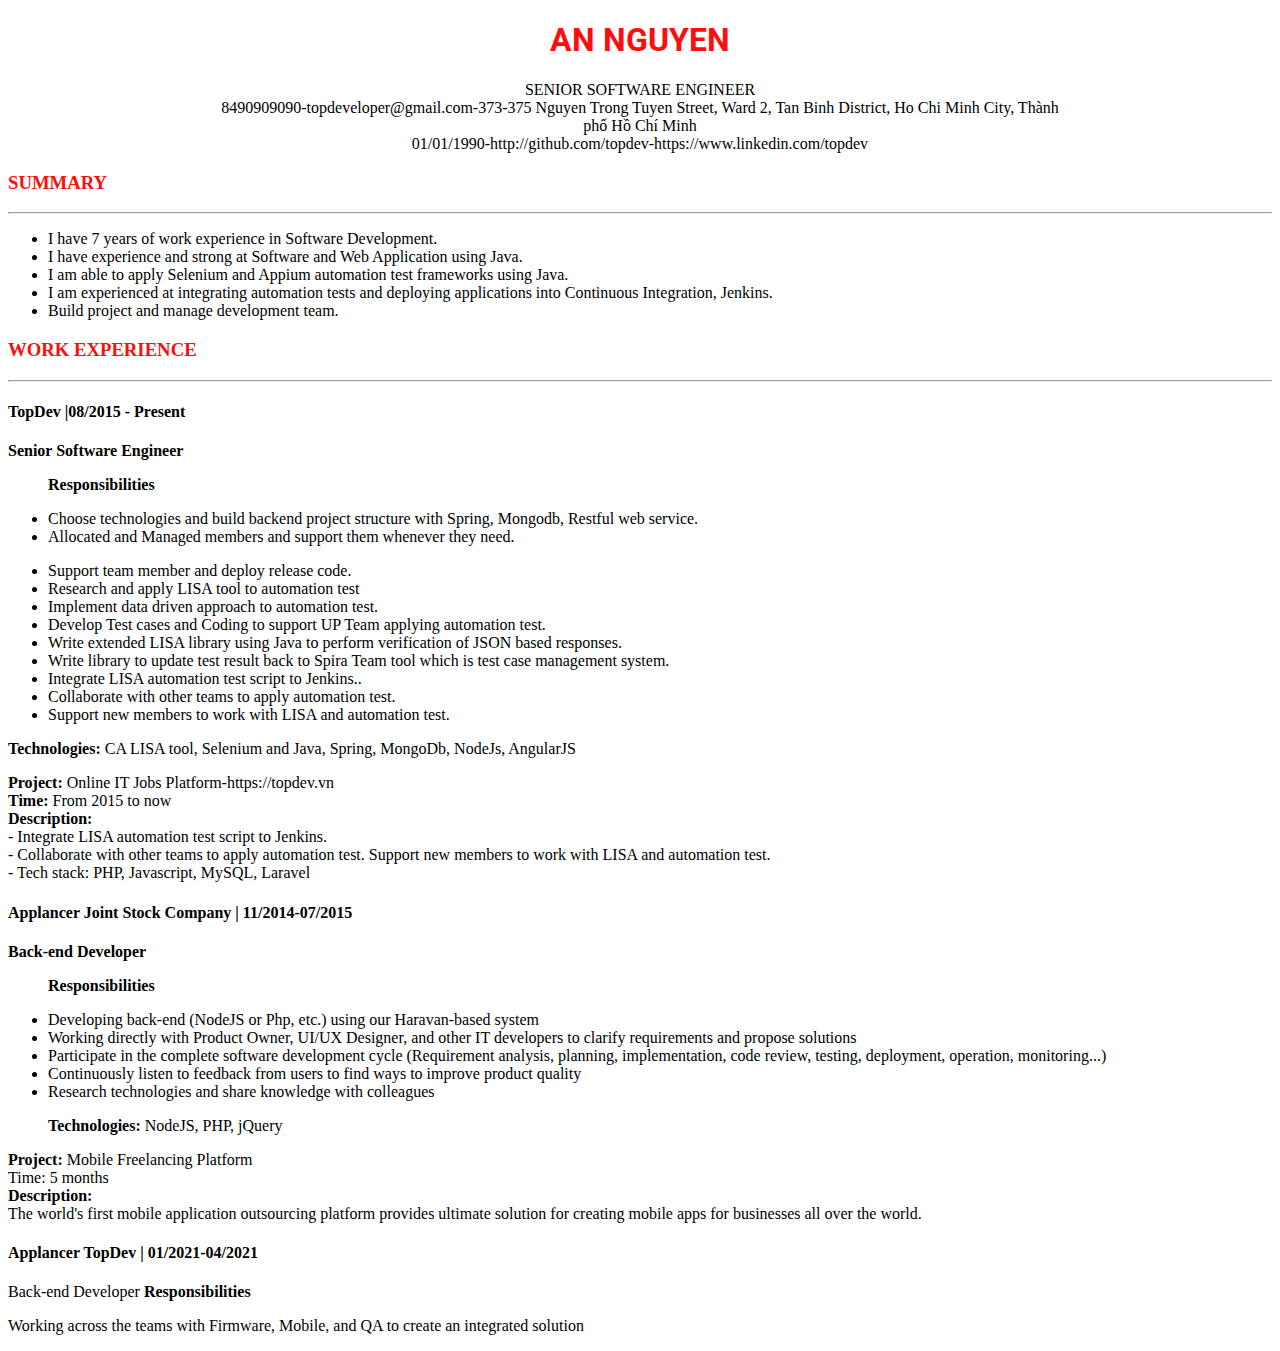
<file: ASMR2.html>
<!DOCTYPE html>
<html lang="en">
<head>
    <meta charset="UTF-8">
    <meta name="viewport" content="width=device-width, initial-scale=1.0">
    <title>Document</title>
    <link rel="preconnect" href="https://fonts.googleapis.com">
<link rel="preconnect" href="https://fonts.gstatic.com" crossorigin>
<link href="https://fonts.googleapis.com/css2?family=Roboto:ital,wght@0,100..900;1,100..900&display=swap" rel="stylesheet">
<link rel="stylesheet" href="AMR.CSS" />
</head>
<body>
    <p></p>
   <div>
    <div>
    <h1>AN NGUYEN</h1>
    <P class="title">SENIOR SOFTWARE ENGINEER <br>
    8490909090-topdeveloper@gmail.com-373-375 Nguyen Trong Tuyen Street, Ward 2, Tan Binh District, Ho Chi Minh City, Thành <br>
phố Hồ Chí Minh <br>
01/01/1990-http://github.com/topdev-https://www.linkedin.com/topdev
    </P>

    <h3>SUMMARY</h3>
    <hr>
    <ul>
        <li>I have 7 years of work experience in Software Development.</li>
        <li>I have experience and strong at Software and Web Application using Java.</li>
        <li>I am able to apply Selenium and Appium automation test frameworks using Java.</li>
        <li>I am experienced at integrating automation tests and deploying applications into Continuous Integration, Jenkins.</li>
        <li>Build project and manage development team.</li>

    </ul>
    <h3>WORK EXPERIENCE</h3>
    <hr>
    <h4>TopDev |08/2015 - Present</h4>
    <p><b>Senior Software Engineer</b></p>
    <ul><p><b>Responsibilities</b></p>
        <li>Choose technologies and build backend project structure with Spring, Mongodb, Restful web service.</li>
        <li>Allocated and Managed members and support them whenever they need.</li>
    </ul>
    <ul>
        <li>Support team member and deploy release code.</li>
        <li>Research and apply LISA tool to automation test</li>
        <li>Implement data driven approach to automation test.</li>
        <li>Develop Test cases and Coding to support UP Team applying automation test.</li>
        <li>Write extended LISA library using Java to perform verification of JSON based responses.</li>
        <li>Write library to update test result back to Spira Team tool which is test case management system.</li>
        <li>Integrate LISA automation test script to Jenkins..</li>
        <li>Collaborate with other teams to apply automation test.</li>
        <li>Support new members to work with LISA and automation test.</li>
    </ul>
    <p><b>Technologies:</b> CA LISA tool, Selenium and Java, Spring, MongoDb, NodeJs, AngularJS</p>
    <p>
        <b>Project:</b> Online IT Jobs Platform-https://topdev.vn <br>
       <b> Time:</b> From 2015 to now <br>
       <b>Description:</b> <br>
       - Integrate LISA automation test script to Jenkins. <br>
       - Collaborate with other teams to apply automation test. Support new members to work with LISA and automation test. <br>
       - Tech stack: PHP, Javascript, MySQL, Laravel

    </p>
    <h4>Applancer Joint Stock Company | 11/2014-07/2015</h4>
    <p><b>Back-end Developer</b> <br>
    </p>
    <ul>
        <p><b>Responsibilities</b></p>
        <li>Developing back-end (NodeJS or Php, etc.) using our Haravan-based system</li>
        <li>Working directly with Product Owner, UI/UX Designer, and other IT developers to clarify requirements and propose solutions</li>
        <li>Participate in the complete software development cycle (Requirement analysis, planning, implementation, code review, testing,
deployment, operation, monitoring...)</li>
        <li>Continuously listen to feedback from users to find ways to improve product quality</li>
        <li>Research technologies and share knowledge with colleagues</li>
        <p><b>Technologies:</b> NodeJS, PHP, jQuery</p>

    </ul>
    <p>
        <b>Project:</b> Mobile Freelancing Platform <br>
        Time: 5 months <br>
        <b>Description:</b> <br>
The world's first mobile application outsourcing platform provides ultimate solution for creating mobile apps for businesses all over
the world.
    </p>
    <h4>Applancer TopDev | 01/2021-04/2021</h4>
    <p>
        <b></b>Back-end Developer</b>
        <b>Responsibilities</b> <br>
        <li>
Working across the teams with Firmware, Mobile, and QA to create an integrated solution
</li>
    </p>
    </div>
    </div>
</body>
</html>
</file>
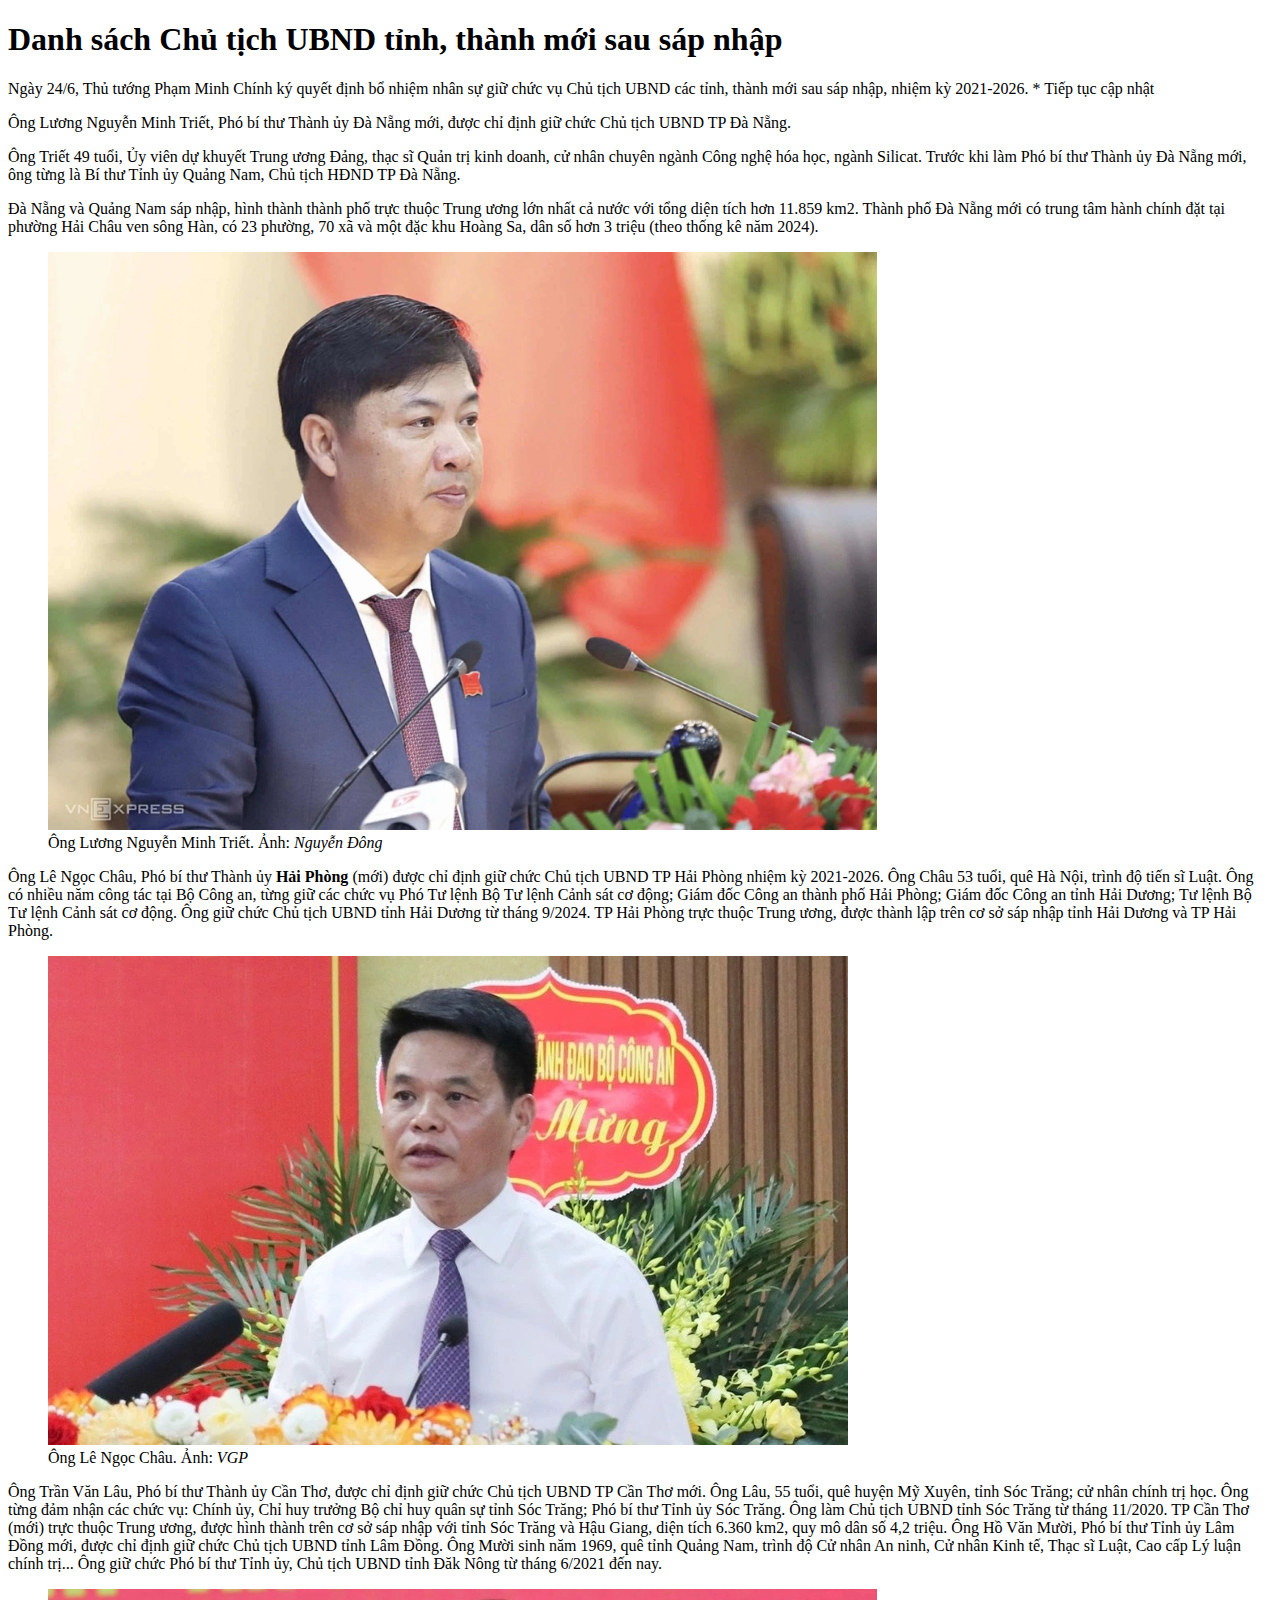
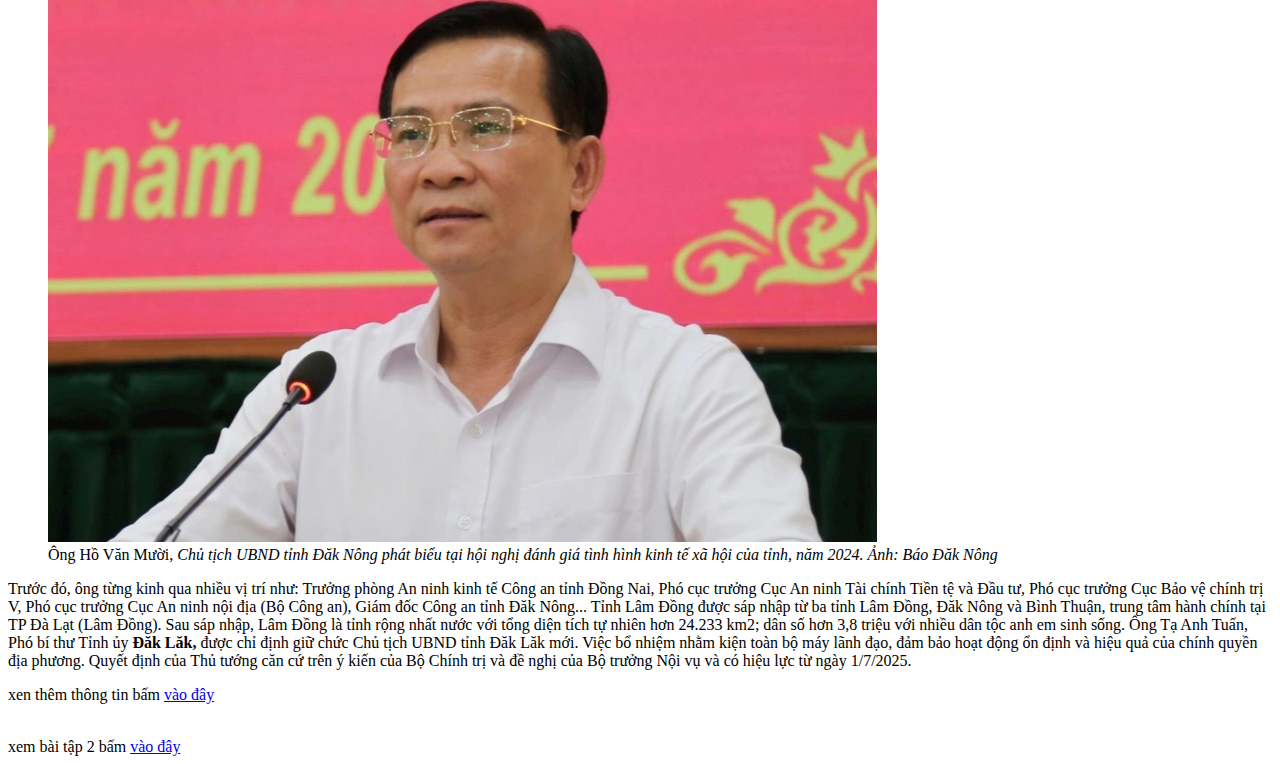
<file: BaiTap1.html>
<!DOCTYPE html>
<html lang="en">
<head>
    <meta charset="UTF-8">
    <meta name="viewport" content="width=device-width, initial-scale=1.0">
    <title>bài tập 1</title>
</head>
<body>
     <h1>Danh sách Chủ tịch UBND tỉnh, thành mới sau sáp nhập</h1>
        
        <p>
            Ngày 24/6, Thủ tướng Phạm Minh Chính ký quyết định bổ nhiệm nhân sự giữ chức vụ Chủ tịch UBND các tỉnh, thành mới sau sáp nhập, nhiệm kỳ 2021-2026.

* Tiếp tục cập nhật
        </p>
        <p>
           Ông Lương Nguyễn Minh Triết, Phó bí thư Thành ủy Đà Nẵng mới, được chỉ định giữ chức Chủ tịch UBND TP Đà Nẵng.

 
        </p>
        <p>
            Ông Triết 49 tuổi, Ủy viên dự khuyết Trung ương Đảng, thạc sĩ Quản trị kinh doanh, cử nhân chuyên ngành Công nghệ hóa học, ngành Silicat. Trước khi làm Phó bí thư Thành ủy Đà Nẵng mới, ông từng là Bí thư Tỉnh ủy Quảng Nam, Chủ tịch HĐND TP Đà Nẵng.


        </p>
        <p>
            Đà Nẵng và Quảng Nam sáp nhập, hình thành thành phố trực thuộc Trung ương lớn nhất cả nước với tổng diện tích hơn 11.859 km2. Thành phố Đà Nẵng mới có trung tâm hành chính đặt tại phường Hải Châu ven sông Hàn, có 23 phường, 70 xã và một đặc khu Hoàng Sa, dân số hơn 3 triệu (theo thống kê năm 2024).


        </p>
        <figure>
        <img src="/images/anh1.png" width="70%" height="70%"/>
         <figcaption>Ông Lương Nguyễn Minh Triết. Ảnh: <i>Nguyễn Đông</i></figcaption>
        </figure>
        <p>
            Ông Lê Ngọc Châu, Phó bí thư Thành ủy <b>Hải Phòng</b> (mới) được chỉ định giữ chức Chủ tịch UBND TP Hải Phòng nhiệm kỳ 2021-2026.

Ông Châu 53 tuổi, quê Hà Nội, trình độ tiến sĩ Luật. Ông có nhiều năm công tác tại Bộ Công an, từng giữ các chức vụ Phó Tư lệnh Bộ Tư lệnh Cảnh sát cơ động; Giám đốc Công an thành phố Hải Phòng; Giám đốc Công an tỉnh Hải Dương; Tư lệnh Bộ Tư lệnh Cảnh sát cơ động. Ông giữ chức Chủ tịch UBND tỉnh Hải Dương từ tháng 9/2024.

TP Hải Phòng trực thuộc Trung ương, được thành lập trên cơ sở sáp nhập tỉnh Hải Dương và TP Hải Phòng.
        </p>  
          <figure>
        <img src="/images/anh3.png"/>
         <figcaption>Ông Lê Ngọc Châu. Ảnh:<i> VGP</i></figcaption>
        </figure>
        <p>
            Ông Trần Văn Lâu, Phó bí thư Thành ủy Cần Thơ, được chỉ định giữ chức Chủ tịch UBND TP Cần Thơ mới.

Ông Lâu, 55 tuổi, quê huyện Mỹ Xuyên, tỉnh Sóc Trăng; cử nhân chính trị học. Ông từng đảm nhận các chức vụ: Chính ủy, Chỉ huy trưởng Bộ chỉ huy quân sự tỉnh Sóc Trăng; Phó bí thư Tỉnh ủy Sóc Trăng. Ông làm Chủ tịch UBND tỉnh Sóc Trăng từ tháng 11/2020.

TP Cần Thơ (mới) trực thuộc Trung ương, được hình thành trên cơ sở sáp nhập với tỉnh Sóc Trăng và Hậu Giang, diện tích 6.360 km2, quy mô dân số 4,2 triệu.

Ông Hồ Văn Mười, Phó bí thư Tỉnh ủy Lâm Đồng mới, được chỉ định giữ chức Chủ tịch UBND tỉnh Lâm Đồng.

Ông Mười sinh năm 1969, quê tỉnh Quảng Nam, trình độ Cử nhân An ninh, Cử nhân Kinh tế, Thạc sĩ Luật, Cao cấp Lý luận chính trị... Ông giữ chức Phó bí thư Tỉnh ủy, Chủ tịch UBND tỉnh Đăk Nông từ tháng 6/2021 đến nay.
        </p>
         <figure>
        <img src="/images/anh2.png" width="70%" height="70%"/>
         <figcaption>Ông Hồ Văn Mười, <i>Chủ tịch UBND tỉnh Đăk Nông phát biểu tại hội nghị đánh giá tình hình kinh tế xã hội của tỉnh, năm 2024. Ảnh: Báo Đăk Nông
</i></figcaption>
        </figure>
        <p>
            Trước đó, ông từng kinh qua nhiều vị trí như: Trưởng phòng An ninh kinh tế Công an tỉnh Đồng Nai, Phó cục trưởng Cục An ninh Tài chính Tiền tệ và Đầu tư, Phó cục trưởng Cục Bảo vệ chính trị V, Phó cục trưởng Cục An ninh nội địa (Bộ Công an), Giám đốc Công an tỉnh Đăk Nông...

Tỉnh Lâm Đồng được sáp nhập từ ba tỉnh Lâm Đồng, Đăk Nông và Bình Thuận, trung tâm hành chính tại TP Đà Lạt (Lâm Đồng). Sau sáp nhập, Lâm Đồng là tỉnh rộng nhất nước với tổng diện tích tự nhiên hơn 24.233 km2; dân số hơn 3,8 triệu với nhiều dân tộc anh em sinh sống.

Ông Tạ Anh Tuấn, Phó bí thư Tỉnh ủy <b>Đăk Lăk,</b> được chỉ định giữ chức Chủ tịch UBND tỉnh Đăk Lăk mới.

Việc bổ nhiệm nhằm kiện toàn bộ máy lãnh đạo, đảm bảo hoạt động ổn định và hiệu quả của chính quyền địa phương. Quyết định của Thủ tướng căn cứ trên ý kiến của Bộ Chính trị và đề nghị của Bộ trưởng Nội vụ và có hiệu lực từ ngày 1/7/2025. 

        </p>

        <p>xen thêm thông tin bấm <a href="/hehe.html">vào đây</a></p> <br>
        xem bài tập 2 bấm <a href="/BaiTap2.html" target="_blank"> vào đây </a>
       
</body>
</html>
</file>
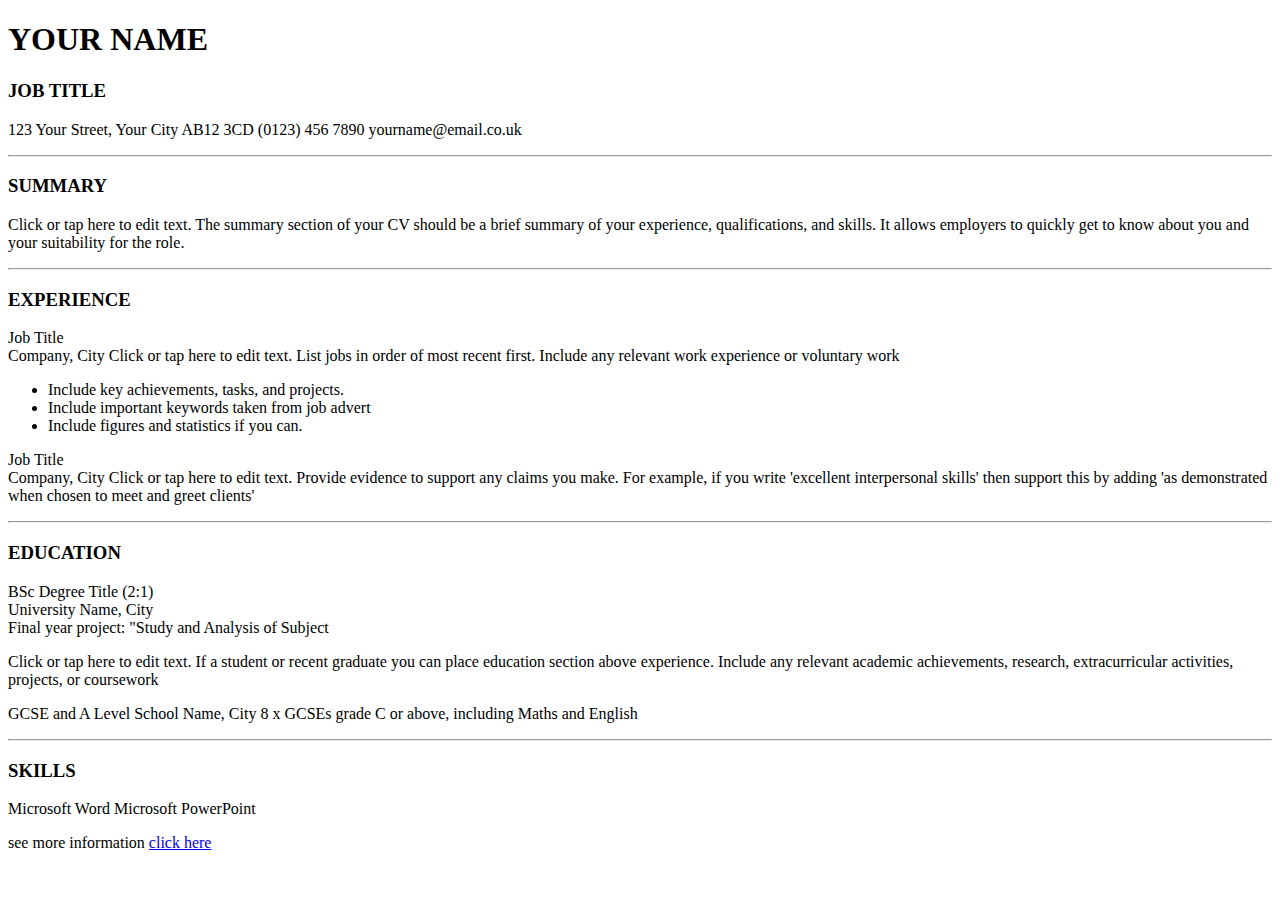
<file: BaiTap2.html>
<!DOCTYPE html>
<html lang="en">
<head>
    <meta charset="UTF-8">
    <meta name="viewport" content="width=device-width, initial-scale=1.0">
    <title>bài tập 2</title>
</head>
<body>
    <h1>YOUR NAME</h1>
    <h3>JOB TITLE</h3>
    <p>
        123 Your Street, Your City AB12 3CD
        (0123) 456 7890
        yourname@email.co.uk
</p>
    <hr>
    <h3>SUMMARY</h3>
    <p>
        Click or tap here to edit text. The summary section of your CV should be a brief summary of your experience, qualifications, and skills. It allows employers to quickly get to know about you and your suitability for the role.
    </p>
    <hr>
    <h3>EXPERIENCE</h3>
    <p>Job Title <br>
                        
     Company, City
     Click or tap here to edit text. List jobs in order of most recent first. Include any relevant work experience or voluntary work
        <ul>
            <li>Include key achievements, tasks, and projects.</li>
            <li>Include important keywords taken from job advert</li>
            <li>Include figures and statistics if you can.</li>
        </ul>
        Job Title<br>
Company, City
Click or tap here to edit text. Provide evidence to support any claims you make. For example, if you write 'excellent interpersonal skills' then support this by adding 'as demonstrated when chosen to meet and greet clients'
    </p>
    <hr>
    <h3>EDUCATION</h3>
    <p>BSc Degree Title (2:1)<br>
     University Name, City<br>
     Final year project: "Study and Analysis of Subject</p>
    <p>Click or tap here to edit text. If a student or recent graduate you can place education section above experience. Include any relevant academic achievements, research, extracurricular activities, projects, or coursework</p>
    <p>GCSE and A Level
     School Name, City
     8 x GCSEs grade C or above, including Maths and English</p>
    <hr>

    <h3>SKILLS</h3>
    <p>Microsoft Word Microsoft PowerPoint</p>
    <p>see more information <a href="/haha.html" target="_blank">click here</a></p>
   
</body>
</html>
</file>
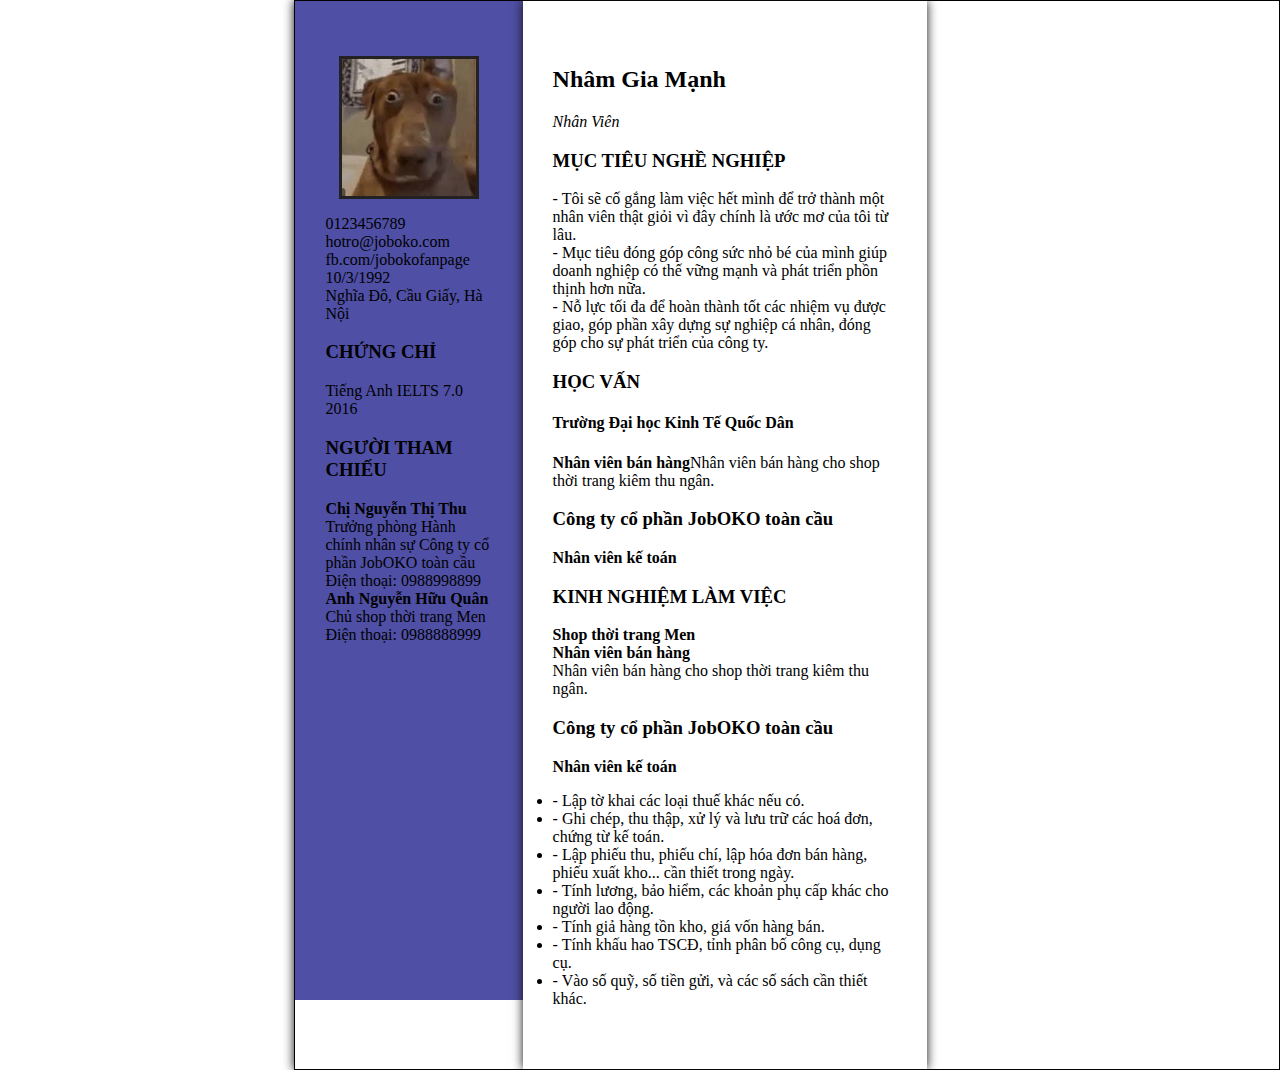
<file: BaiTap3.html>
<!DOCTYPE html>
<html lang="en">
<head>
    <meta charset="UTF-8">
    <meta name="viewport" content="width=device-width, initial-scale=1.0">
    <title>Document</title>
    <link rel="stylesheet" href="BaiTap3.css" />
</head>
<body>
<div class="box">
    <div class="box1">
        <img src="/images/dogmemes.jpg" />
        <p>
            0123456789 <br>
            hotro@joboko.com <br>
            fb.com/jobokofanpage <br>
            10/3/1992 <br>
            Nghĩa Đô, Cầu Giấy, Hà Nội
        </p>
        <h3>CHỨNG CHỈ</h3>
        <p>Tiếng Anh IELTS 7.0 <br>
2016</p>
        <h3>NGƯỜI THAM CHIẾU</h3>
        <p><b>Chị Nguyễn Thị Thu </b>
Trưởng phòng Hành chính nhân sự Công ty cổ phần JobOKO toàn cầu
Điện thoại: 0988998899 <br>
<b> Anh Nguyễn Hữu Quân </b>
Chủ shop thời trang Men
Điện thoại: 0988888999</p>
    </div>
    
    <div class="box2">
        <h2>Nhâm Gia Mạnh</h2>
    <p><i>Nhân Viên </i></p>
    <h3>MỤC TIÊU NGHỀ NGHIỆP</h3>
    <p>
       - Tôi sẽ cố gắng làm việc hết mình để trở thành một nhân viên thật giỏi vì đây chính là ước mơ của tôi từ lâu. <br>
- Mục tiêu đóng góp công sức nhỏ bé của mình giúp doanh nghiệp có thế vững mạnh và phát triển phồn thịnh hơn nữa. <br>
- Nỗ lực tối đa để hoàn thành tốt các nhiệm vụ được giao, góp phần xây dựng sự nghiệp cá nhân, đóng góp cho sự phát triển của công ty. <br>

    </p>
    <h3>HỌC VẤN</h3>
    <h4>Trường Đại học Kinh Tế Quốc Dân</h4>
    <p><b>Nhân viên bán hàng</b>Nhân viên bán hàng cho shop thời trang kiêm thu ngân.</p>
    <h3>Công ty cổ phần JobOKO toàn cầu</h3>
    <p><b>Nhân viên kế toán</b></p>
    <h3>KINH NGHIỆM LÀM VIỆC</h3>
    <p><b>Shop thời trang Men</b> <br>
    <b>Nhân viên bán hàng</b> <br>
Nhân viên bán hàng cho shop thời trang kiêm thu ngân.</p>
    <h3>Công ty cổ phần JobOKO toàn cầu</h3>
    <p>
        <b>Nhân viên kế toán</b> <br>
        <li>- Lập tờ khai các loại thuế khác nếu có.</li>
        <li>- Ghi chép, thu thập, xử lý và lưu trữ các hoá đơn, chứng từ kế toán.</li>
        <li>- Lập phiếu thu, phiếu chí, lập hóa đơn bán hàng, phiếu xuất kho... cần thiết trong ngày.</li>
        <li>- Tính lương, bảo hiểm, các khoản phụ cấp khác cho người lao động.</li>
        <li>- Tính giả hàng tồn kho, giá vốn hàng bán.</li>
        <li>- Tính khấu hao TSCĐ, tỉnh phân bố công cụ, dụng cụ.</li>
        <li>- Vào số quỹ, số tiền gửi, và các số sách cần thiết khác.</li></p>
    </div>
</div>
</body>
</html>
</file>
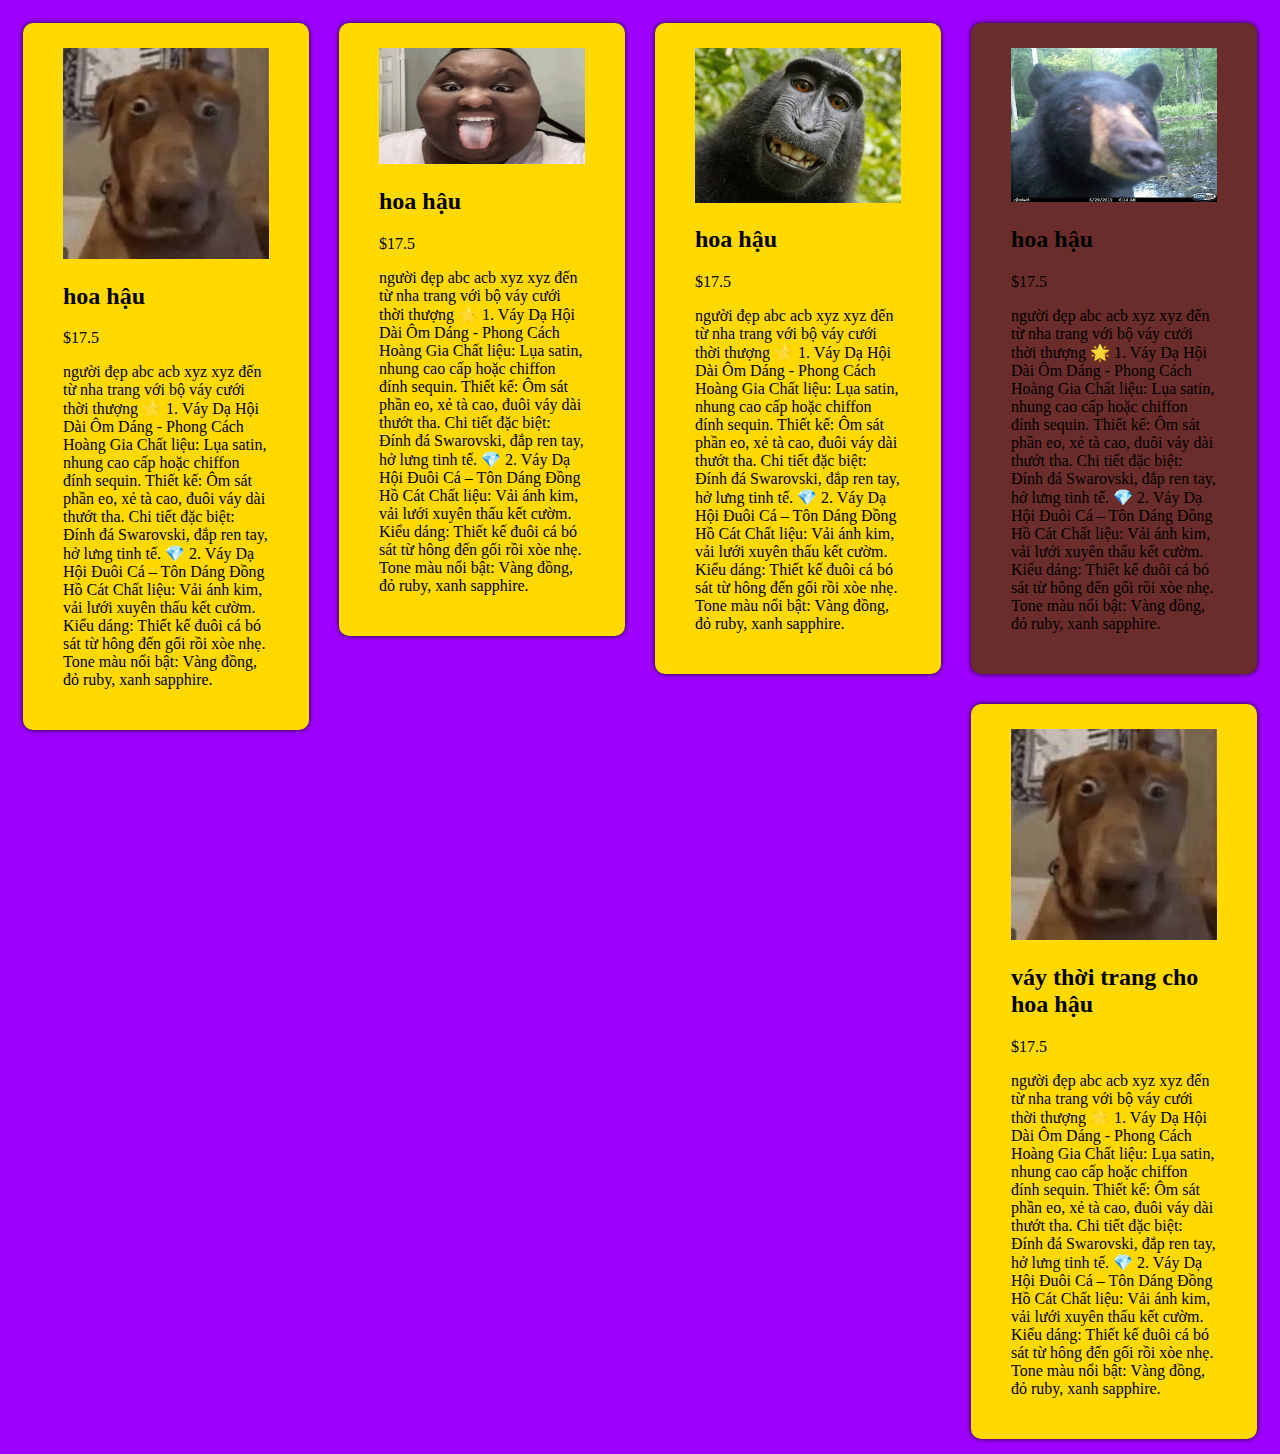
<file: box.html>
<!DOCTYPE html>
<html lang="en">
<head>
    <meta charset="UTF-8">
    <meta name="viewport" content="width=device-width, initial-scale=1.0">
    <title>Document</title>
    <link rel="stylesheet" href="box.css" />
</head>
<body>
    <div>
    <img src="/images/dogmemes.jpg" />
    <h2> hoa hậu </h2>
    <p>$17.5</p>
    <p>người đẹp abc acb xyz xyz đến từ nha trang với bộ váy cưới thời thượng 🌟 1. Váy Dạ Hội Dài Ôm Dáng - Phong Cách Hoàng Gia
Chất liệu: Lụa satin, nhung cao cấp hoặc chiffon đính sequin.

Thiết kế: Ôm sát phần eo, xẻ tà cao, đuôi váy dài thướt tha.

Chi tiết đặc biệt: Đính đá Swarovski, đắp ren tay, hở lưng tinh tế.

💎 2. Váy Dạ Hội Đuôi Cá – Tôn Dáng Đồng Hồ Cát
Chất liệu: Vải ánh kim, vải lưới xuyên thấu kết cườm.

Kiểu dáng: Thiết kế đuôi cá bó sát từ hông đến gối rồi xòe nhẹ.

Tone màu nổi bật: Vàng đồng, đỏ ruby, xanh sapphire.

</p>
</div>
   <div>
    <img src="/images/hq720.jpg" />
    <h2> hoa hậu </h2>
    <p>$17.5</p>
    <p>người đẹp abc acb xyz xyz đến từ nha trang với bộ váy cưới thời thượng 🌟 1. Váy Dạ Hội Dài Ôm Dáng - Phong Cách Hoàng Gia
Chất liệu: Lụa satin, nhung cao cấp hoặc chiffon đính sequin.

Thiết kế: Ôm sát phần eo, xẻ tà cao, đuôi váy dài thướt tha.

Chi tiết đặc biệt: Đính đá Swarovski, đắp ren tay, hở lưng tinh tế.

💎 2. Váy Dạ Hội Đuôi Cá – Tôn Dáng Đồng Hồ Cát
Chất liệu: Vải ánh kim, vải lưới xuyên thấu kết cườm.

Kiểu dáng: Thiết kế đuôi cá bó sát từ hông đến gối rồi xòe nhẹ.

Tone màu nổi bật: Vàng đồng, đỏ ruby, xanh sapphire.

</p>
</div>
   <div>
    <img src="/images/58bed07b08408d7d72a50f2cb382238f.jpg" />
    <h2> hoa hậu </h2>
    <p>$17.5</p>
    <p>người đẹp abc acb xyz xyz đến từ nha trang với bộ váy cưới thời thượng 🌟 1. Váy Dạ Hội Dài Ôm Dáng - Phong Cách Hoàng Gia
Chất liệu: Lụa satin, nhung cao cấp hoặc chiffon đính sequin.

Thiết kế: Ôm sát phần eo, xẻ tà cao, đuôi váy dài thướt tha.

Chi tiết đặc biệt: Đính đá Swarovski, đắp ren tay, hở lưng tinh tế.

💎 2. Váy Dạ Hội Đuôi Cá – Tôn Dáng Đồng Hồ Cát
Chất liệu: Vải ánh kim, vải lưới xuyên thấu kết cườm.

Kiểu dáng: Thiết kế đuôi cá bó sát từ hông đến gối rồi xòe nhẹ.

Tone màu nổi bật: Vàng đồng, đỏ ruby, xanh sapphire.

</p>
</div>
   <div id="smk">
    <img src="/images/499612862_711509668701422_8353450457068246599_n.jpg" />
    <h2> hoa hậu </h2>
    <p>$17.5</p>
    <p>người đẹp abc acb xyz xyz đến từ nha trang với bộ váy cưới thời thượng 🌟 1. Váy Dạ Hội Dài Ôm Dáng - Phong Cách Hoàng Gia
Chất liệu: Lụa satin, nhung cao cấp hoặc chiffon đính sequin.

Thiết kế: Ôm sát phần eo, xẻ tà cao, đuôi váy dài thướt tha.

Chi tiết đặc biệt: Đính đá Swarovski, đắp ren tay, hở lưng tinh tế.

💎 2. Váy Dạ Hội Đuôi Cá – Tôn Dáng Đồng Hồ Cát
Chất liệu: Vải ánh kim, vải lưới xuyên thấu kết cườm.

Kiểu dáng: Thiết kế đuôi cá bó sát từ hông đến gối rồi xòe nhẹ.

Tone màu nổi bật: Vàng đồng, đỏ ruby, xanh sapphire.

</p>
</div>
   <div>
    <img src="/images/dogmemes.jpg" />
    <h2>váy thời trang cho hoa hậu </h2>
    <p>$17.5</p>
    <p>người đẹp abc acb xyz xyz đến từ nha trang với bộ váy cưới thời thượng 🌟 1. Váy Dạ Hội Dài Ôm Dáng - Phong Cách Hoàng Gia
Chất liệu: Lụa satin, nhung cao cấp hoặc chiffon đính sequin.

Thiết kế: Ôm sát phần eo, xẻ tà cao, đuôi váy dài thướt tha.

Chi tiết đặc biệt: Đính đá Swarovski, đắp ren tay, hở lưng tinh tế.

💎 2. Váy Dạ Hội Đuôi Cá – Tôn Dáng Đồng Hồ Cát
Chất liệu: Vải ánh kim, vải lưới xuyên thấu kết cườm.

Kiểu dáng: Thiết kế đuôi cá bó sát từ hông đến gối rồi xòe nhẹ.

Tone màu nổi bật: Vàng đồng, đỏ ruby, xanh sapphire.

</p>
</div>
</body>
</html>
</file>
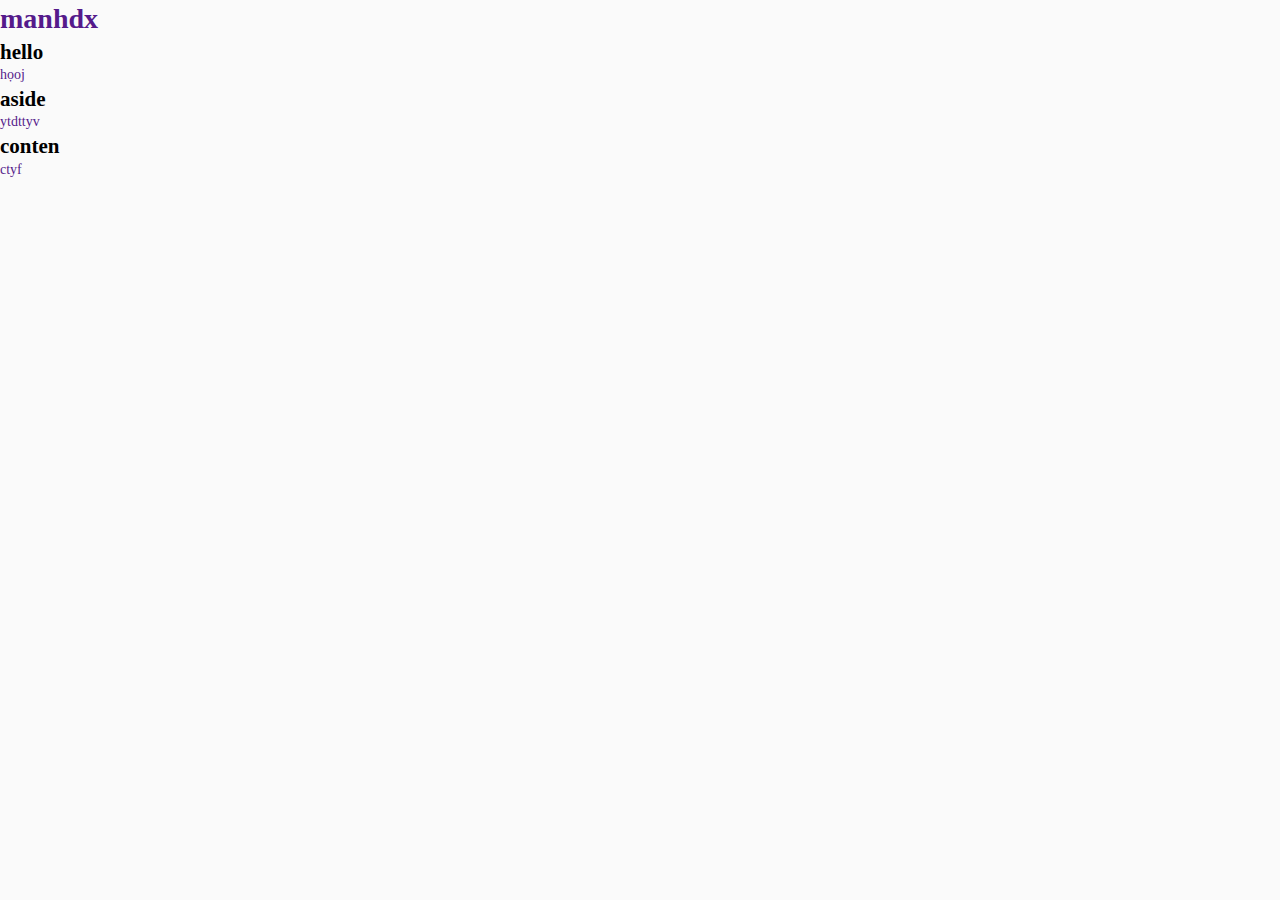
<file: box2.html>
<!DOCTYPE html>
<html lang="en">
<head>
    <meta charset="UTF-8">
    <meta name="viewport" content="width=device-width, initial-scale=1.0">
    <title>box2</title>
    <link rel="stylesheet" href="box2.css" />
</head>
<body>
    <header class="section header"> 
        <div class="container">
            <h1><a href="">manhdx</a></h1>
            
        </div>
    </header>

    <nav class="section nav">
        <div class="container">
            <h2>hello</h2>
            <a href="">họoj</a>
        </div>
    </nav>


    <main class="section main">
        <div class="container">
            <aside class="a-left">
                <h2>aside</h2>
                <a href="">ytdttyv</a>
            </aside>
            <section class="content">
                <h2>conten</h2>
                <a href="">ctyf
                    
                </a>
            </section>
        </div>
    </main>

    <footer class="section footer">
        <div class="container">
        </div>
    </footer>
</body>
</html>
</file>
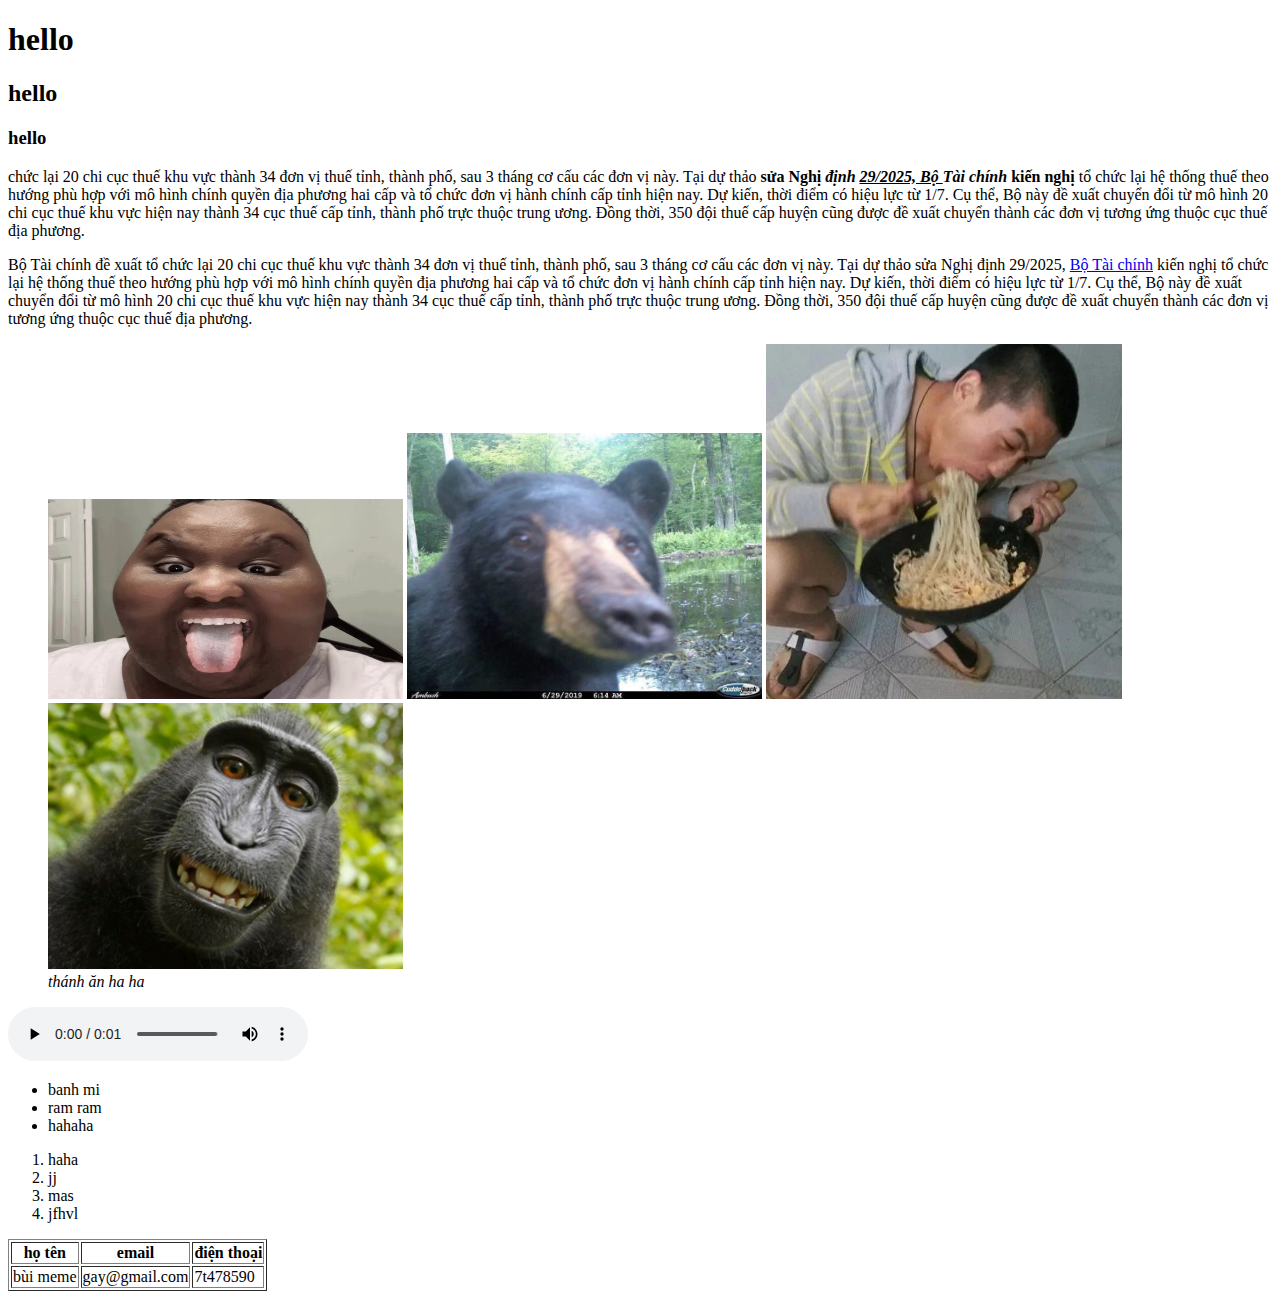
<file: demo.html>
<!DOCTYPE html>
<html lang="en">
<head>
    <meta charset="UTF-8">
    <meta name="viewport" content="width=device-width, initial-scale=1.0">
    <title>học html</title>
</head>
<body>
     <h1>hello </h1>
     <h2>hello</h2>
     <h3>hello</h3>
     <p>
        chức lại 20 chi cục thuế khu vực thành 34 đơn vị thuế tỉnh, thành phố, sau 3 tháng cơ cấu các đơn vị này.
Tại dự thảo <b>sửa Nghị<i> định <u>29/2025, Bộ </u>Tài chính </i>kiến nghị </b>tổ chức lại hệ thống thuế theo hướng phù hợp với mô hình chính quyền địa phương hai cấp và tổ chức đơn vị hành chính cấp tỉnh hiện nay. Dự kiến, thời điểm có hiệu lực từ 1/7.
Cụ thể, Bộ này đề xuất chuyển đổi từ mô hình 20 chi cục thuế khu vực hiện nay thành 34 cục thuế cấp tỉnh, thành phố trực thuộc trung ương. Đồng thời, 350 đội thuế cấp huyện cũng được đề xuất chuyển thành các đơn vị tương ứng thuộc cục thuế địa phương.
     </p>
     <p>
        Bộ Tài chính đề xuất tổ chức lại 20 chi cục thuế khu vực thành 34 đơn vị thuế tỉnh, thành phố, sau 3 tháng cơ cấu các đơn vị này.
Tại dự thảo sửa Nghị định <span> 29/2025, <a href="https://www.pinterest.com/search/pins/?q=meme&rs=typed" target="_blank">Bộ Tài chính</a> kiến nghị tổ chức lại hệ thống thuế theo hướng phù hợp với mô hình chính quyền địa phương hai cấp và tổ chức đơn vị hành chính cấp tỉnh hiện nay. Dự kiến, thời điểm có hiệu lực từ 1/7.
Cụ thể, Bộ này đề xuất chuyển đổi từ mô hình 20 chi cục thuế khu vực hiện nay thành 34 cục thuế cấp tỉnh,</span> thành phố trực thuộc trung ương. Đồng thời, 350 đội thuế cấp huyện cũng được đề xuất chuyển thành các đơn vị tương ứng thuộc cục thuế địa phương.
     </p>
    
     <figure>
    <img src="/images/hq720.jpg" width="30%" height="30%" />
     <img src="/images/499612862_711509668701422_8353450457068246599_n.jpg" width="30%" height="30%"/>
     <img src="/images/eat.png" width="30%" height="30%"/>
     <img src="/images/58bed07b08408d7d72a50f2cb382238f.jpg" width="30%" height="30%"/>
     <figcaption><i>thánh ăn ha ha</i></figcaption>
     </figure>
    <p><audio controls><source src="/media/sound-effects.mp3"/></audio></p>
    <ul>
        <li>banh mi</li>
        <li>ram ram</li>
        <li>hahaha</li>
    </ul>
    <ol>
        <li>haha</li>
        <li>jj</li>
        <li>mas</li>
        <li>jfhvl</li>
    </ol>
    <table border="1">
        <thead>
            <th>họ tên </th>
            <th>email </th>
            <th>điện thoại </th>
        </thead>
        <tbody>
            <tr>
                <td>bùi meme</td>
                <td>gay@gmail.com</td>
                <td>7t478590</td>
            </tr>
        </tbody>
    </table>
    </body>
</html>
</file>
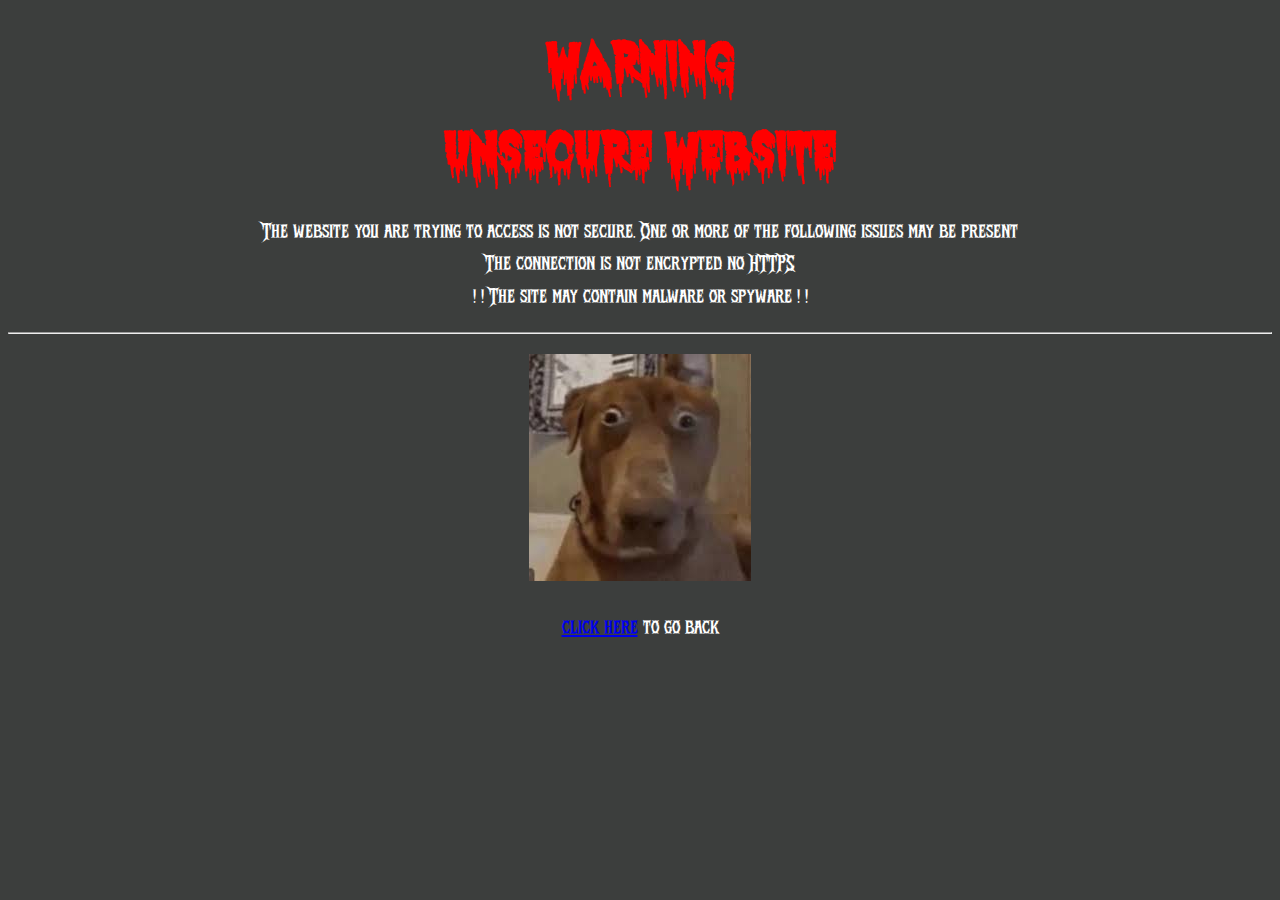
<file: demo_css.html>
<!DOCTYPE html>
<html lang="en">
<head>
    <meta charset="UTF-8">
    <meta name="viewport" content="width=device-width, initial-scale=1.0">
    <title>Document</title>
    <link rel="stylesheet" href="demo.css" />
</head>
<body>
    <h1>  WARNING </h1>
    <h1>UNSECURE WEBSITE</h1>
    
      <p>
           The website you are trying to access is not secure. One or more of the following issues may be present <br>
           The connection is not encrypted no HTTPS<br>
           ! ! The site may contain malware or spyware ! !
        </p>
        <hr>
       <p> <img src="/images/dogmemes.jpg" /> </p>
       <p><a href="ASMR2.html">click here</a> to go back</p>
</body>
</html>
</file>
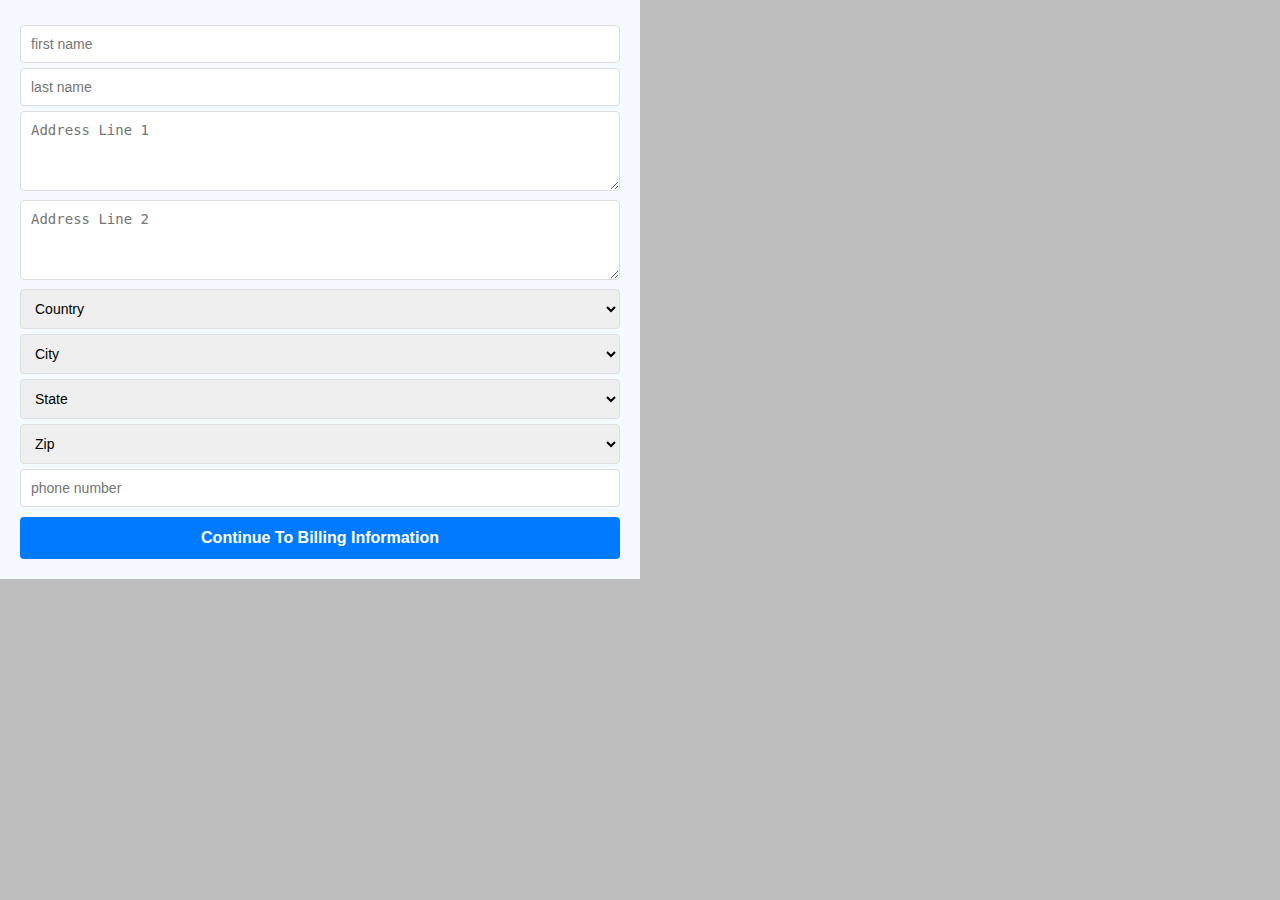
<file: formbaiTap.html>
<!DOCTYPE html>
<html lang="en">
<head>
    <meta charset="UTF-8">
    <meta name="viewport" content="width=device-width, initial-scale=1.0">
    <title>Form Example</title>
    <link rel="stylesheet" href="form.css">
</head>
<body>
    <header></header>
    <main>
        <section class="form-section"> <div class="form-wrapper"> 
            <form method="get" action="#">
                    <div class="form-group"> 
                        <label for="firstName"></label>
                        <input type="text"  name="first_name" placeholder="first name">
                    </div>
                    <div class="form-group">
                        <label for="lastName"></label>
                        <input type="text"  name="last_name" placeholder="last name">
                    </div>
                    <div class="form-group">
                        <label for="addressLine1"></label>
                        <textarea id="addressLine1" name="address_line_1" placeholder="Address Line 1"></textarea>
                    </div>
                    <div class="form-group">
                        <label for="addressLine2"></label>
                        <textarea id="addressLine2" name="address_line_2" placeholder="Address Line 2"></textarea>
                    </div>
                    <div class="form-group">
                        <label for="countrySelect"></label>
                        <select name="country" id="countrySelect">
                            <option value="" selected disabled hidden>Country</option>
                            <option value="VietNam">VietNam</option>
                            <option value="Japan">Japan</option>
                            <option value="usa">USA</option>
                            <option value="uk">UK</option>
                        </select>
                    </div>
                    <div class="form-group">
                        <label for="citySelect"></label>
                        <select name="city" id="citySelect">
                            <option value="" selected disabled hidden>City</option>
                            <option value="hanoi">Hanoi</option>
                            <option value="haiphong">Hai Phong</option>
                            <option value="bentre">Ben Tre</option>
                            <option value="laocai">Lao Cai</option>
                        </select>
                    </div>
                    <div class="form-group">
                        <label for="stateSelect"></label>
                        <select name="state" id="stateSelect">
                            <option value="" selected disabled hidden>State</option>
                            <option value="hohoankiem">Ho Hoan Kiem</option>
                            <option value="haibachung">Hai Ba Trung</option>
                            <option value="sdc">SDC</option>
                            <option value="phonglinhtong">Phong Linh Tong</option>
                        </select>
                    </div>
                    <div class="form-group">
                        <label for="zipSelect"></label>
                        <select name="zip" id="zipSelect">
                            <option value="" selected disabled hidden>Zip</option>
                            <option value="4444">4444</option>
                            <option value="6666">6666</option>
                            <option value="11111">11111</option>
                            <option value="9999">9999</option>
                        </select>
                    </div>
                    <div class="form-group">
                        <label for="phoneNumber"></label>
                        <input type="tel" id="phoneNumber" name="phonenumber" placeholder="phone number">
                    </div>
                    <div class="form-group button-group"> <button type="submit">Continue To Billing Information</button>
                    </div>
                </form>
            </div>
        </section>
    </main>
    <footer></footer>
</body>
</html>
</file>
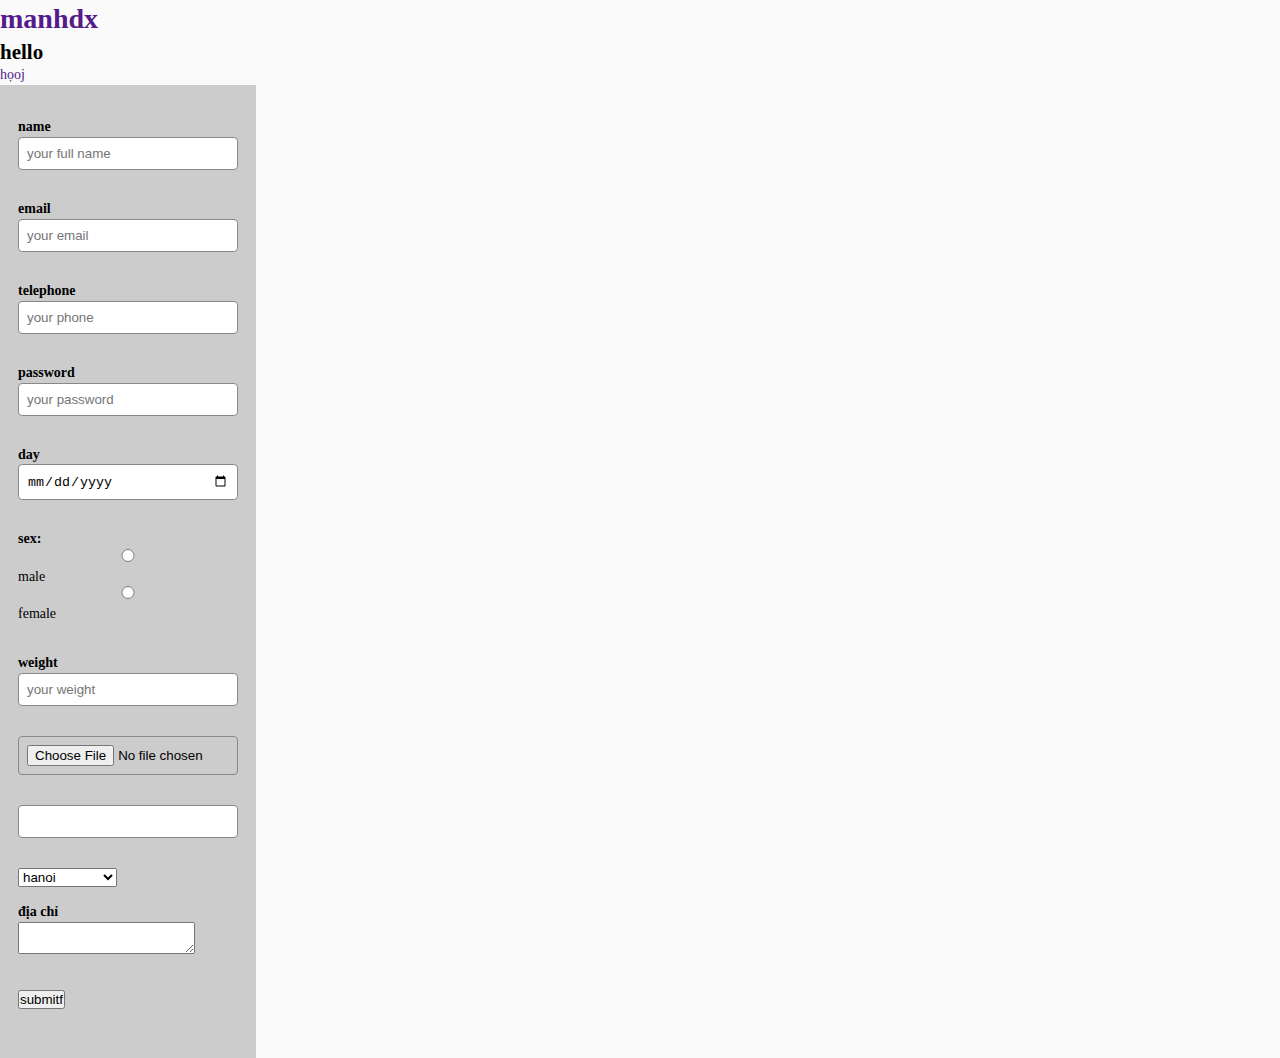
<file: from.html>
<!DOCTYPE html>
<html lang="en">
<head>
    <meta charset="UTF-8">
    <meta name="viewport" content="width=device-width, initial-scale=1.0">
    <title>Document</title>

    <link rel="stylesheet" href="box2.css">
</head>
<body>
    <header class="section header"> 
        <div class="container">
            <h1><a href="">manhdx</a></h1>
            
        </div>
    </header>

    <nav class="section nav">
        <div class="container">
            <h2>hello</h2>
            <a href="">họoj</a>
        </div>
    </nav>


    <main class="section main">
        <div class="container">
            <aside class="a-left">
                

            </aside>
            <section class="content">
               <div class="hig"> 
                <form method="get" action="#">
                    <div class="group"> 
                        <label for="">name</label>
                        <input type="text" name="full_name" placeholder="your full name" />
                    </div>
                    <div class="group"> 
                        <label for="">email</label>
                        <input type="email" name="email" placeholder="your email" />
                    </div>
                    <div class="group">
                        <label for="">telephone</label>
                        <input type="tel" name="telephone" placeholder="your phone" />
                    </div>
                    <div class="group">
                        <label for="">password</label>
                        <input type="password" name="password" placeholder="your password" />
                    </div>
                    <div class="group">
                        <label for="">day</label>
                        <input type="date" name="date" placeholder="your date" />
                    </div>
                    <div class="group">
                        <label for="">sex: </label>
                        <input type="radio" name="date" value="male" /> male
                        <input type="radio" name="date" value="female" /> female
                    </div>
                    <div class="group">
                        <label for=""> weight </label>
                        <input type="number" name="weight" placeholder="your weight" /> 
                    </div>
                    <div class="group">
                        <label for="">  </label>
                        <input type="file" name="file"  /> 
                    </div>
                    <div class="group">
                        <label for="">  </label>
                        <input type="color  " name="file"  /> 
                    </div>
                    <div class="group">
                        <select name="city" >
                            <option value="hanoi">hanoi</option>
                            <option value="hanoi">laoCai</option>
                            <option value="hanoi">PhuYen</option>
                            <option value="hanoi">quangNgai</option>
                            <option value="hanoi">TuyenQuang</option>
                            <option value="hanoi">CacKieu</option>
                            <option value="hanoi">hanoi</option>
                            <option value="hanoi">hanoi</option>
                            <option value="hanoi">hanoi</option>
                            <option value="hanoi">hanoi</option>
                            <option value="hanoi">hanoi</option>
                            <option value="hanoi">hanoi</option>
                        </select> 
                    <div class="group">
                        <label for=""> địa chỉ </label>
                        <textarea name="dia chi"></textarea>
                    </div>
                    <div class="group">
                        <button type="submit">submitf</button>
                    </div>
                    </div>
                </form>
                
                </div>
            </section>
        </div>
    </main>

    <footer class="section footer">
        <div class="container">
        </div>
    </footer>
</body>
</html>
</file>
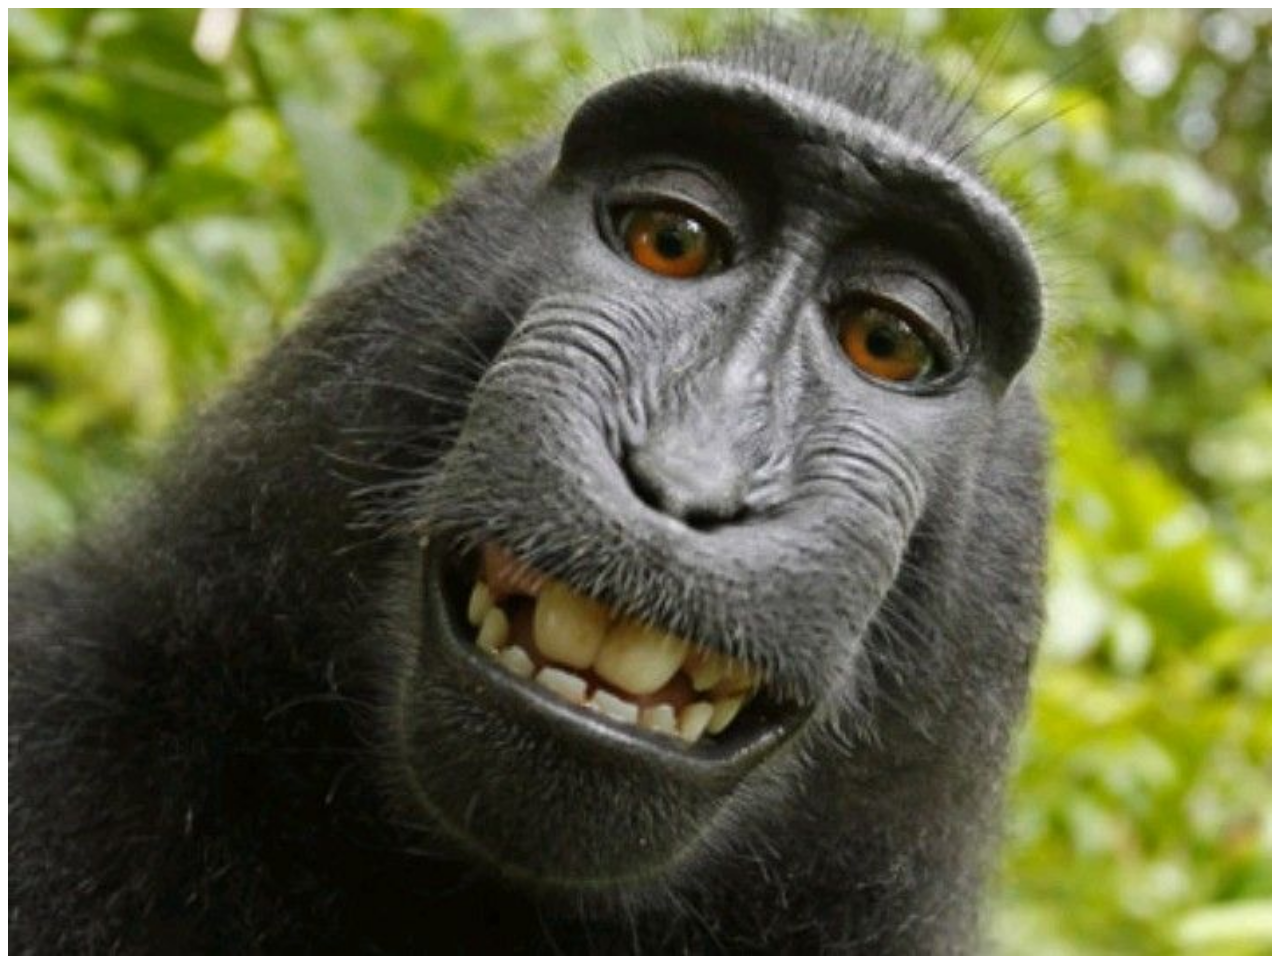
<file: haha.html>
<!DOCTYPE html>
<html lang="en">
<head>
    <meta charset="UTF-8">
    <meta name="viewport" content="width=device-width, initial-scale=1.0">
    <title>haha</title>
</head>
<body>
    <img src="/images/58bed07b08408d7d72a50f2cb382238f.jpg" width="100%" height="100%" />
</body>
</html>
</file>
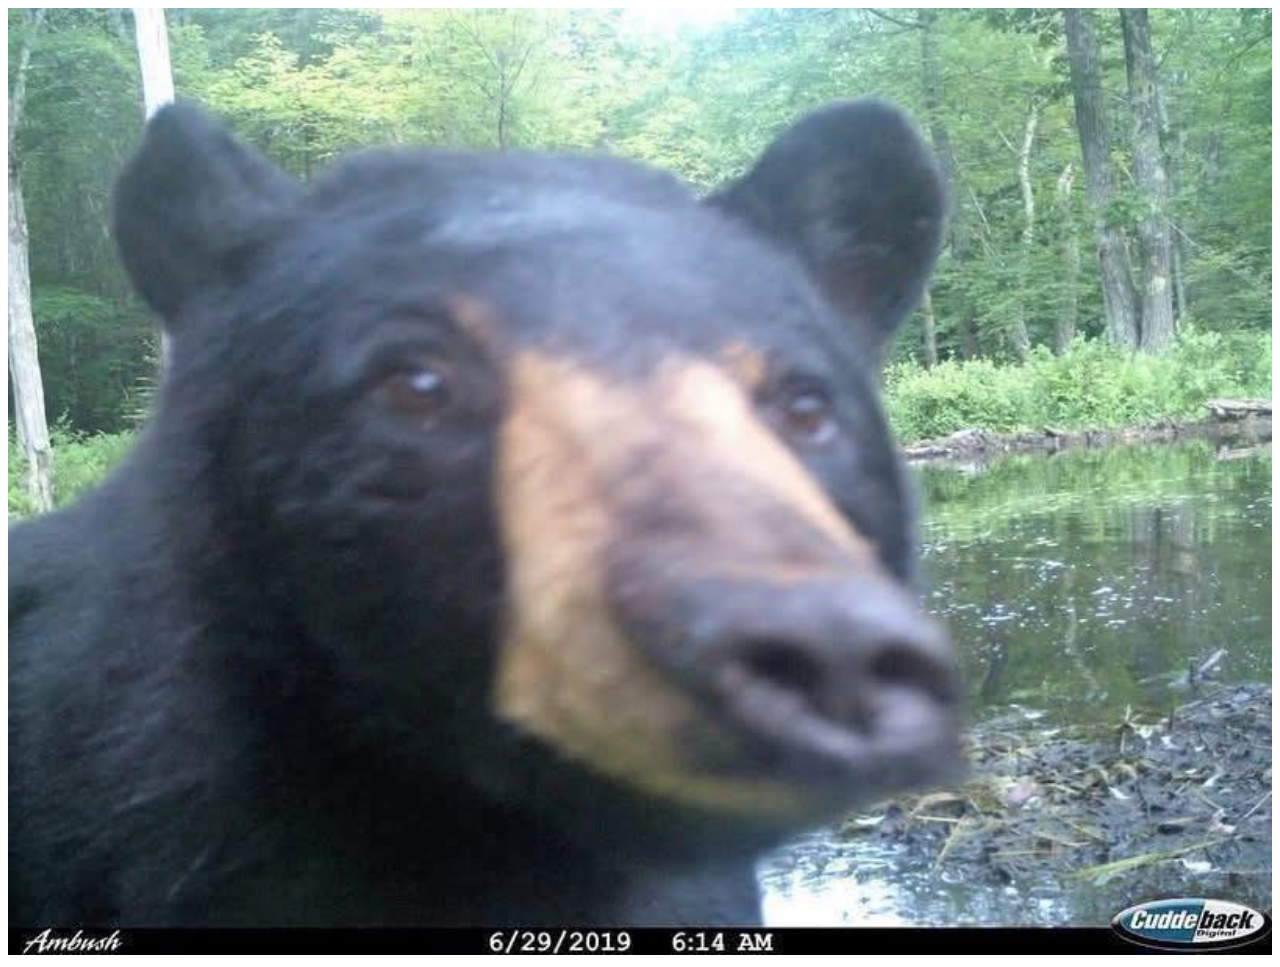
<file: hehe.html>
<!DOCTYPE html>
<html lang="en">
<head>
    <meta charset="UTF-8">
    <meta name="viewport" content="width=device-width, initial-scale=1.0">
    <title>hehehe</title>
</head>
<body>
    <img src="/images/499612862_711509668701422_8353450457068246599_n.jpg" width="100%" height="100%"/>
</body>
</html>
</file>
<file: AMR.CSS>
h1{
     font-family: "Roboto", sans-serif;
     color: rgb(255, 12, 12);
     text-align: center;
}
.title{
    text-align: center;
}
h3{
    color: rgb(255, 12, 12);
}
</file>
<file: BaiTap3.css>
body{
    margin: 0px;
    

}
.box{
    border: 1px solid rgb(0, 0, 0);
    box-shadow: 0px 0px 10px rgb(18, 16, 16);
    margin-left: 23%;
}
div{
    float: left;
    gap: 10px;
}
img{
    max-width: 80%;

    border: 3px solid rgb(35, 33, 33);
    display: block;
    margin-left: auto;
    margin-right: auto;
}

.box1 {
    background-color: rgb(79, 79, 165);
    width: 17%;
    height: 889px;
    padding: 55px 30px;
}
.box2{
    width: 35%;
    padding: 45px 30px;
    box-shadow: 0px 0px 10px rgb(18, 16, 16);
}
</file>
<file: box.css>
body{

    background-color: rgb(157, 0, 255);
}
img{
    max-width: 100%;
}
div{
    background-color: rgb(255, 217, 0);
    width: calc(25% - 30px);
    float:left;
    margin: 15px;
    border-radius: 10px;
    padding: 25px 40px;
    box-sizing: border-box;
    box-shadow: 0px 0px 5px rgb(18, 16, 16);
    transition: all 500ms;
    
}
div:hover{
    transform: translate(100px );
    transform: scale(1.1);
    background-color: #fcb316;

}
#smk{
    background-color: rgb(107, 44, 44) ;
}
</file>
<file: box2.css>
*{
    margin: 0;
    padding: 0;
    box-sizing: border-box;
    transition: all 300ms;

}
body{
    background-color: #fafafa;
    font-size: 14px;
    font-weight: 400;
    line-height: 1.35;

}
img{
    max-width: 100%;

}

a{
    text-decoration: none;
}
a:hover{
    color:hsl(0, 100%, 50%);
    
}
p{
    margin-bottom: 10px; 
}
.hig{
display: flex;
flex-wrap: wrap;
gap: 15px;
background-color: #ccc;
width:20%;
padding: 18px;
overflow: hidden;

}
.group{     
    margin: 15px 0px;
    float: left;
    width:  100%;
}
.group label{
    margin-bottom: 5px;
    font-weight: bold;
}

.group input{
    width: 100%;
    padding: 8px;
    border: 1px solid #898989;
    border-radius: 4px;
}
</file>
<file: demo.css>
body{
    background-color: rgb(60, 62, 61);
}
@font-face {
  font-family: 'fonts creepy2';
  src: url('fonts/fonts\ creepy2.otf') format('truetype');
}
@font-face {
  font-family: 'fonts creepy1';
  src: url('fonts/fonts\ creepy1.ttf') format('truetype');
}

body {
  background-color: rgb(60, 62, 61);
}

h1{
    color: rgb(255, 0, 0);
    font-size: 50px;
    font-family: fonts creepy1;
    font-weight: 700;
    text-align: center;

   
}

p{
    font-family: fonts creepy2;
    color: rgb(255, 255, 255);
    font-size: 20px;
    line-height: 32.5px;
    text-align: center;
}
</file>
<file: form.css>
* {
    margin: 0;
    padding: 0;
    box-sizing: border-box; /* Rất quan trọng để width 100% hoạt động như mong đợi */
    transition: all 300ms;
}

body {
    background-color: #bebebe;
  
}

.form-wrapper { 
    padding: 20px;
    width: 50%;
    background-color: rgb(244, 250, 255);
}



.form-group { 
    width: 100%;
}

.form-group label {
    display: block; /* Để label nằm trên một dòng riêng */
    margin-bottom: 5px;
    font-weight: bold;
    color: #333;
}

.form-group input[type="text"],
.form-group input[type="tel"],
.form-group textarea,
.form-group select {
    width: 100%; /* Quan trọng: Các input bên trong sẽ chiếm 100% của .form-group */
    padding: 10px;
    border: 1px solid #ddd;
    border-radius: 4px;
    font-size: 14px;
}

.form-group textarea {
    resize: vertical; /* Cho phép người dùng thay đổi kích thước chiều cao */
    min-height: 80px;
}

.form-group.button-group { /* Định dạng riêng cho nhóm chứa nút */
    margin-top: 10px; /* Thêm khoảng cách trên nút */
}

.form-group button {
    width: 100%;
    padding: 12px 20px;
    background-color: #007bff;
    color: white;
    border: none;
    border-radius: 4px;
    cursor: pointer;
    font-size: 16px;
    font-weight: bold;
}

.form-group button:hover {
    background-color: #0056b3;
}
</file>
